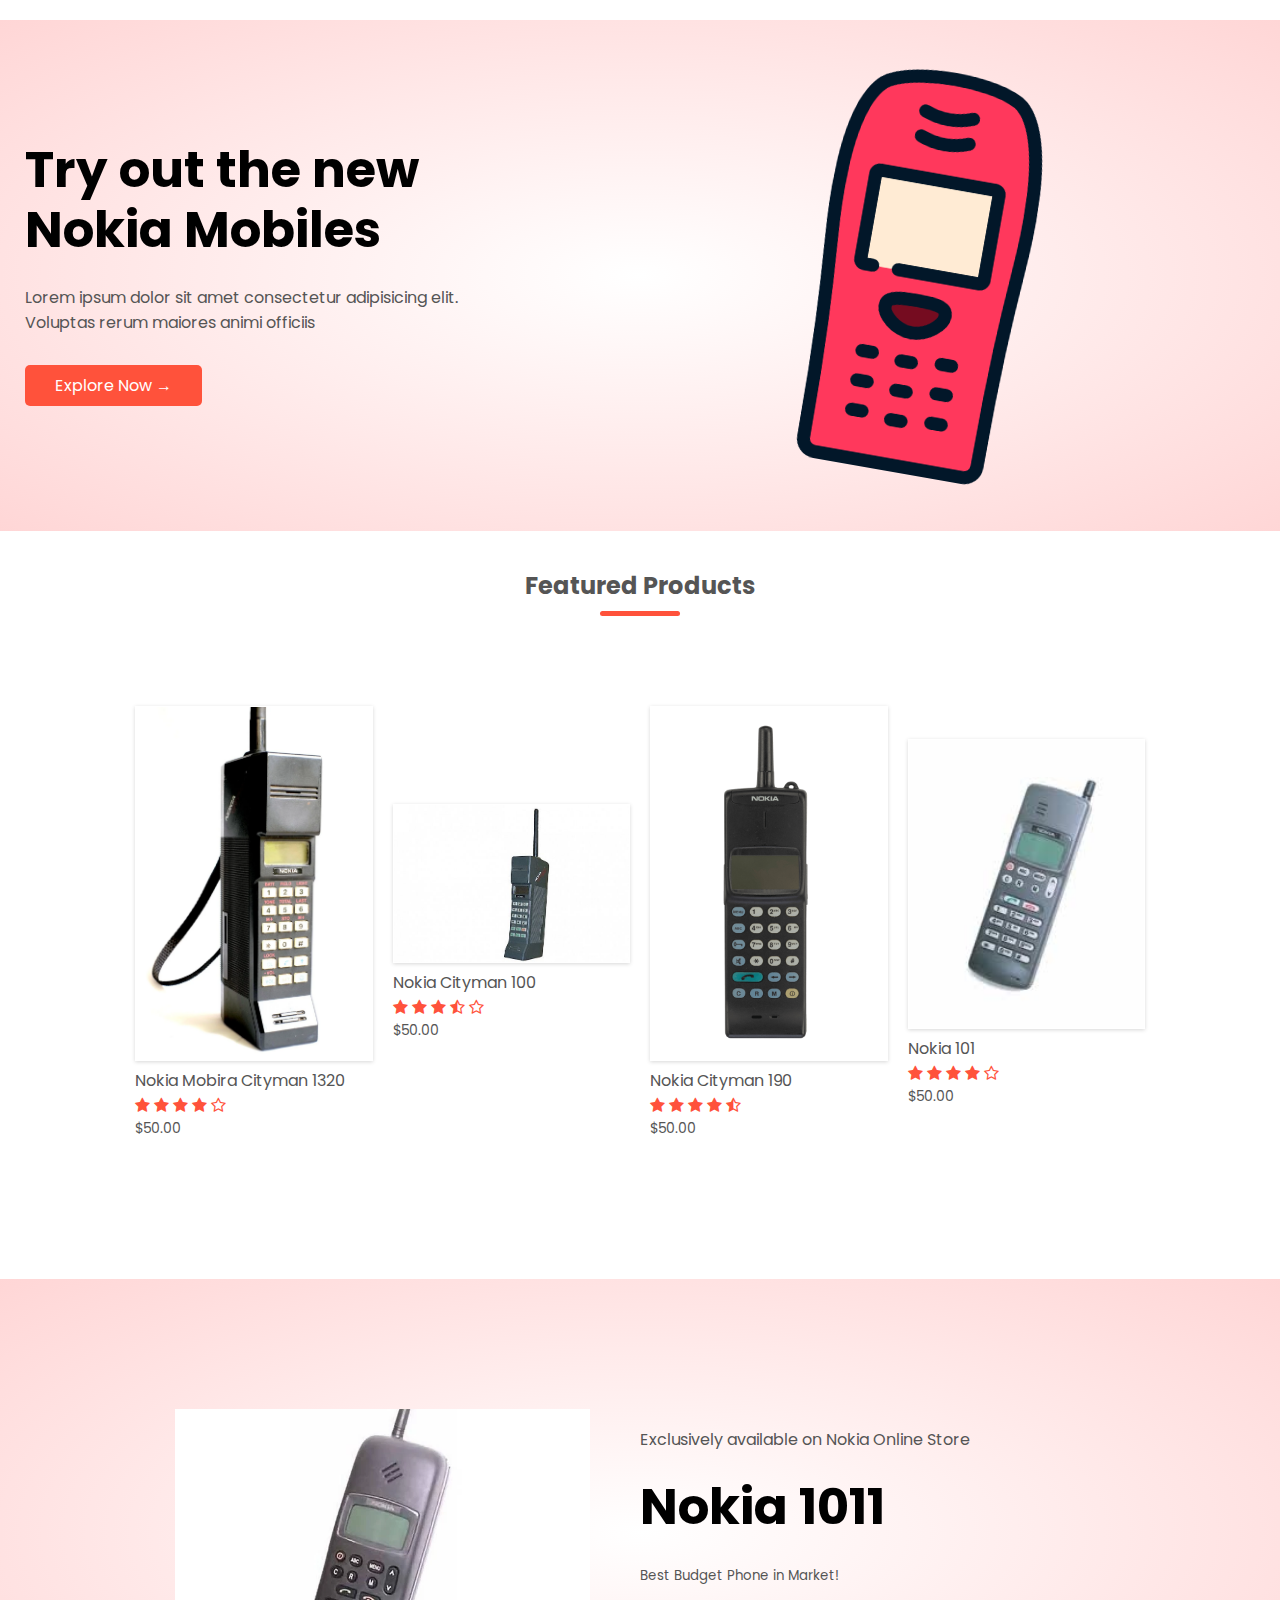
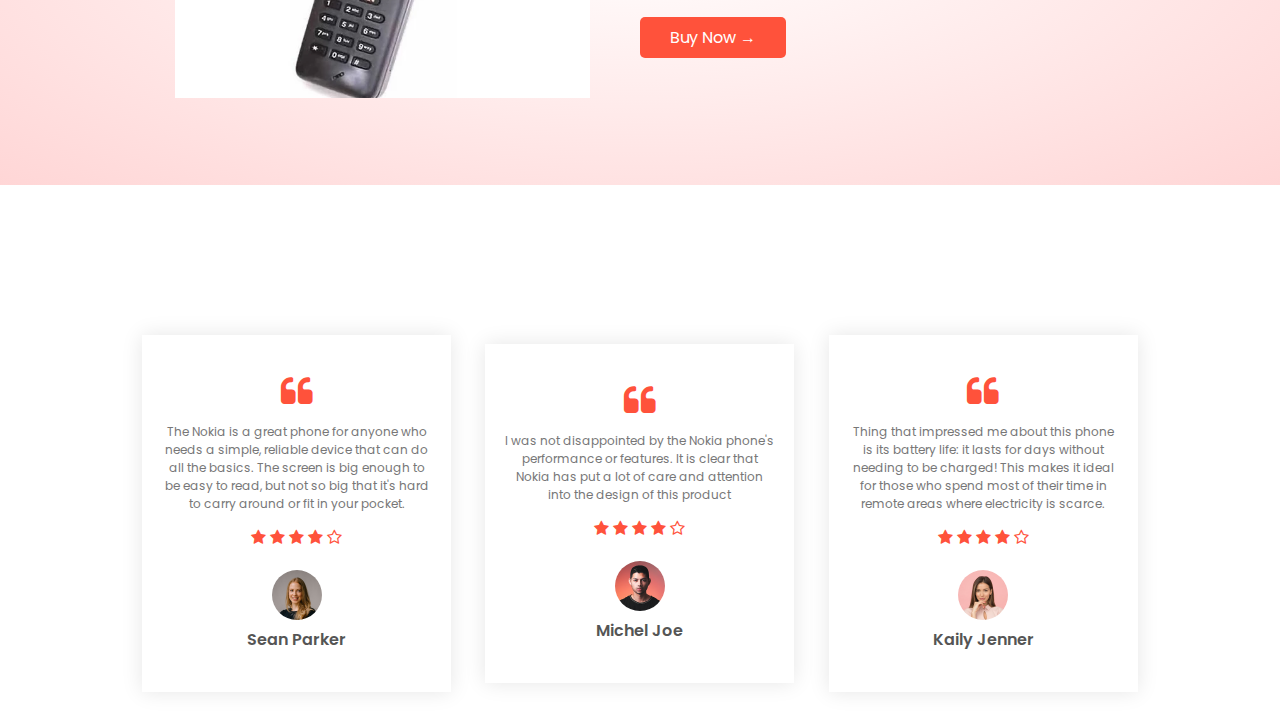
<file: index.html>
<!DOCTYPE html>
<html lang="en">
  <head>
    <meta charset="UTF-8" />
    <meta name="viewport" content="width=device-width, initial-scale=1.0" />
    <title>Nokia | Mobile Phones</title>
    <link rel="stylesheet" href="css/style.css" />
    <link
      href="https://fonts.googleapis.com/css2?family=Poppins:ital,wght@0,300;0,400;0,500;0,600;0,700;1,200&display=swap"
      rel="stylesheet"
    />
    <link
      rel="stylesheet"
      href="https://stackpath.bootstrapcdn.com/font-awesome/4.7.0/css/font-awesome.min.css"
    />
    <script
    src="https://code.jquery.com/jquery-3.3.1.js"
    integrity="sha256-2Kok7MbOyxpgUVvAk/HJ2jigOSYS2auK4Pfzbm7uH60="
    crossorigin="anonymous">
    </script>
    <!-- use of js for global header & footer -->
    <script> 
      $(function(){
          $("#head").load("header.html"); 
          $("#foot").load("footer.html"); 
      });
  </script> 
  </head>
  <body>
    <div class="header">
      <div class="container">
        <section id="head"></section>
        <div class="row">
          <div class="col-2">
            <h1>
              Try out the new<br />
              Nokia Mobiles
            </h1>
            <p>
              Lorem ipsum dolor sit amet consectetur adipisicing elit.<br />
              Voluptas rerum maiores animi officiis
            </p>
            <a href="" class="btn">Explore Now &#8594;</a>
          </div>
          <div class="col-2">
            <img src="images/phone1.png" alt="" class="phoneimg"/>
          </div>
        </div>
      </div>
    </div>
    
    <!-- Featurd Products -->
    <div class="small-container">
      <br>
      <h2 class="title">Featured Products</h2>
      <div class="row">
        <div class="col-4">
          <a href="product-details.html">
            <img src="images/nokia-cityman.webp" alt=""  class="phonelogo"/></a>
          <h4>Nokia Mobira Cityman 1320</h4>
          <div class="rating">
            <i class="fa fa-star"></i>
            <i class="fa fa-star"></i>
            <i class="fa fa-star"></i>
            <i class="fa fa-star"></i>
            <i class="fa fa-star-o"></i>
          </div>
          <p>$50.00</p>
        </div>

        <div class="col-4">
          <img src="images/nokia-mobira-cityman-100.jpg" alt="" class="phonelogo"/>
          <h4>Nokia Cityman 100</h4>
          <div class="rating">
            <i class="fa fa-star"></i>
            <i class="fa fa-star"></i>
            <i class="fa fa-star"></i>
            <i class="fa fa-star-half-o"></i>
            <i class="fa fa-star-o"></i>
          </div>
          <p>$50.00</p>
        </div>

        <div class="col-4">
          <img src="images/cityman190.png" alt=""  class="phonelogo"/>
          <h4>Nokia Cityman 190</h4>
          <div class="rating">
            <i class="fa fa-star"></i>
            <i class="fa fa-star"></i>
            <i class="fa fa-star"></i>
            <i class="fa fa-star"></i>
            <i class="fa fa-star-half-o"></i>
          </div>
          <p>$50.00</p>
        </div>
        <div class="col-4">
          <img src="images/nokia101-1992.jpg" alt=""   class="phonelogo"/>
          <h4>Nokia 101 </h4>
          <div class="rating">
            <i class="fa fa-star"></i>
            <i class="fa fa-star"></i>
            <i class="fa fa-star"></i>
            <i class="fa fa-star"></i>
            <i class="fa fa-star-o"></i>
          </div>
          <p>$50.00</p>
        </div>
      </div>
      
    </div>

     <!-- Offer Section -->
    <div class="offer">
      <div class="small-container">
        <div class="row">
          <div class="col-2">
            <img src="images/nokia1011.webp" class="offer-img" alt="" />
          </div>
          <div class="col-2">
            <p>Exclusively available on Nokia Online Store</p>
            <h1>Nokia 1011</h1>
            <small
              >Best Budget Phone in Market!
            </small>
            <br>
            <a href="" class="btn">Buy Now &#8594;</a>
          </div>
        </div>
      </div>
    </div>

     <!-- Testimonials   -->
    <div class="testimonial">
      <div class="small-container">
        <div class="row">
          <div class="col-3">
            <i class="fa fa-quote-left"></i>

            <p>
              The Nokia is a great phone for anyone who needs a simple, reliable device that can do all the basics. The screen is big enough to be easy to read, but not so big that it's hard to carry around or fit in your pocket.
            </p>
            <div class="rating">
              <i class="fa fa-star"></i>
              <i class="fa fa-star"></i>
              <i class="fa fa-star"></i>
              <i class="fa fa-star"></i>
              <i class="fa fa-star-o"></i>
            </div>
            <img src="images/user-1.png" alt="" />
            <h3>Sean Parker</h3>
          </div>

          <div class="col-3">
            <i class="fa fa-quote-left"></i>

            <p>
              I was not disappointed by the Nokia phone's performance or features. It is clear that Nokia has put a lot of care and attention into the design of this product
            </p>
            <div class="rating">
              <i class="fa fa-star"></i>
              <i class="fa fa-star"></i>
              <i class="fa fa-star"></i>
              <i class="fa fa-star"></i>
              <i class="fa fa-star-o"></i>
            </div>
            <img src="images/user-2.png" alt="" />
            <h3>Michel Joe</h3>
          </div>

          <div class="col-3">
            <i class="fa fa-quote-left"></i>

            <p>
              Thing that impressed me about this phone is its battery life: it lasts for days without needing to be charged! This makes it ideal for those who spend most of their time in remote areas where electricity is scarce.
            </p>
            <div class="rating">
              <i class="fa fa-star"></i>
              <i class="fa fa-star"></i>
              <i class="fa fa-star"></i>
              <i class="fa fa-star"></i>
              <i class="fa fa-star-o"></i>
            </div>
            <img src="images/user-3.png" alt="" />
            <h3>Kaily Jenner</h3>
          </div>
        </div>
      </div>
    </div>

    <!-- Footer -->
    <section id="foot"></section>
    <!-- JS for Toggle menu -->
    <script>
      var MenuItems = document.getElementById("MenuItems");

      MenuItems.style.maxHeight = "0px";

      function menutoggle() {
        if (MenuItems.style.maxHeight == "0px") {
          MenuItems.style.maxHeight = "200px";
        } else {
          MenuItems.style.maxHeight = "0px";
        }
      }
    </script>
  </body>
</html>
</file>
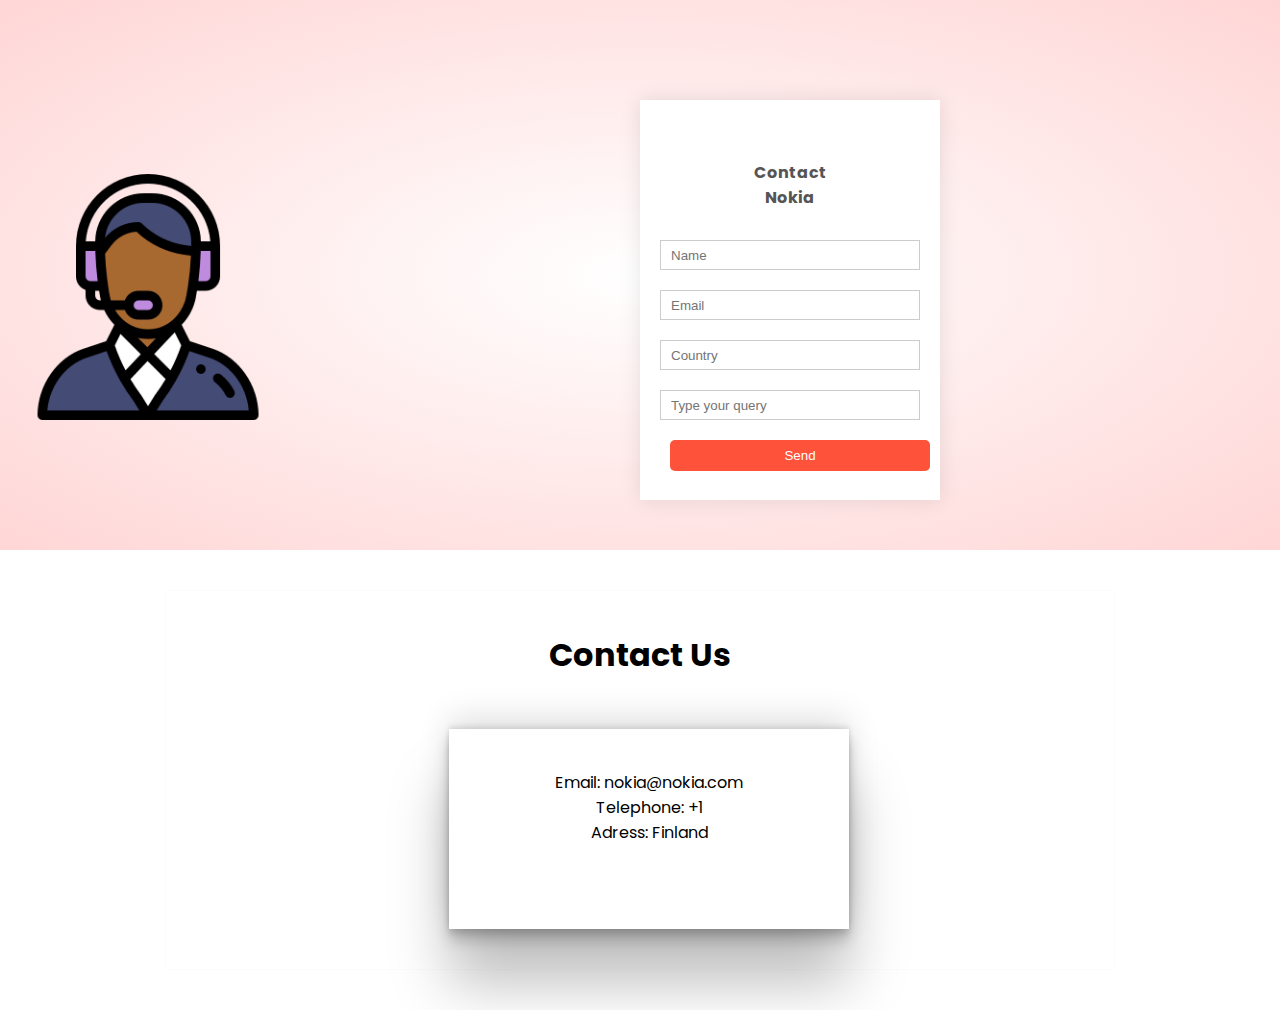
<file: contact.html>
<!DOCTYPE html>
<html lang="en">
<head>
    <meta charset="UTF-8">
    <meta http-equiv="X-UA-Compatible" content="IE=edge">
    <meta name="viewport" content="width=device-width, initial-scale=1.0">
    <title>Contact Us | Nokia</title>

    <link rel="stylesheet" href="css/style.css" />
    
    <link
      href="https://fonts.googleapis.com/css2?family=Poppins:ital,wght@0,300;0,400;0,500;0,600;0,700;1,200&display=swap"
      rel="stylesheet"
    />
    <link
      rel="stylesheet"
      href="https://stackpath.bootstrapcdn.com/font-awesome/4.7.0/css/font-awesome.min.css"
    />
    <script
    src="https://code.jquery.com/jquery-3.3.1.js"
    integrity="sha256-2Kok7MbOyxpgUVvAk/HJ2jigOSYS2auK4Pfzbm7uH60="
    crossorigin="anonymous">
    </script>
    <!-- use of js for global header & footer -->
    <script> 
      $(function(){
          $("#head").load("header.html"); 
          $("#foot").load("footer.html"); 
      });
  </script> 
</head>
<body>
    <div class="container">
        <section id="head"></section>
    </div>

    <div class="account-page">
        <div class="container">
          <div class="row">
            <div class="col-2">
              <img src="images/contactlogo.png" width="40%" />
            </div>
            <div class="col-2">
              <div class="form-container">
                <div class="form-btn">
                  <span >Contact</span>
                  <br>
                  <span >Nokia</span>
                </div>
                <form action="" id="RegForm">
                  <input type="text" placeholder="Name" />
                  <input type="email" placeholder="Email" />
                  <input type="password" placeholder="Country" />
                  <input type="text" placeholder="Type your query" />
  
                  <button type="submit" class="btn">Send</button>
                </form>
              </div>
            </div>
          </div>
        </div>
      </div>

      <div class="small-container">
        <div class="contact-us">
            <h1>Contact Us</h1>
            <br>
            <br>
            <div class="contact-info">
                Email: nokia@nokia.com
                <br>
                Telephone: +1
                <br>
                Adress: Finland
            </div>
        </div>
        
    </div>


    <!-- Footer -->
    <section id="foot"></section>
  
</body>
</html>
</file>
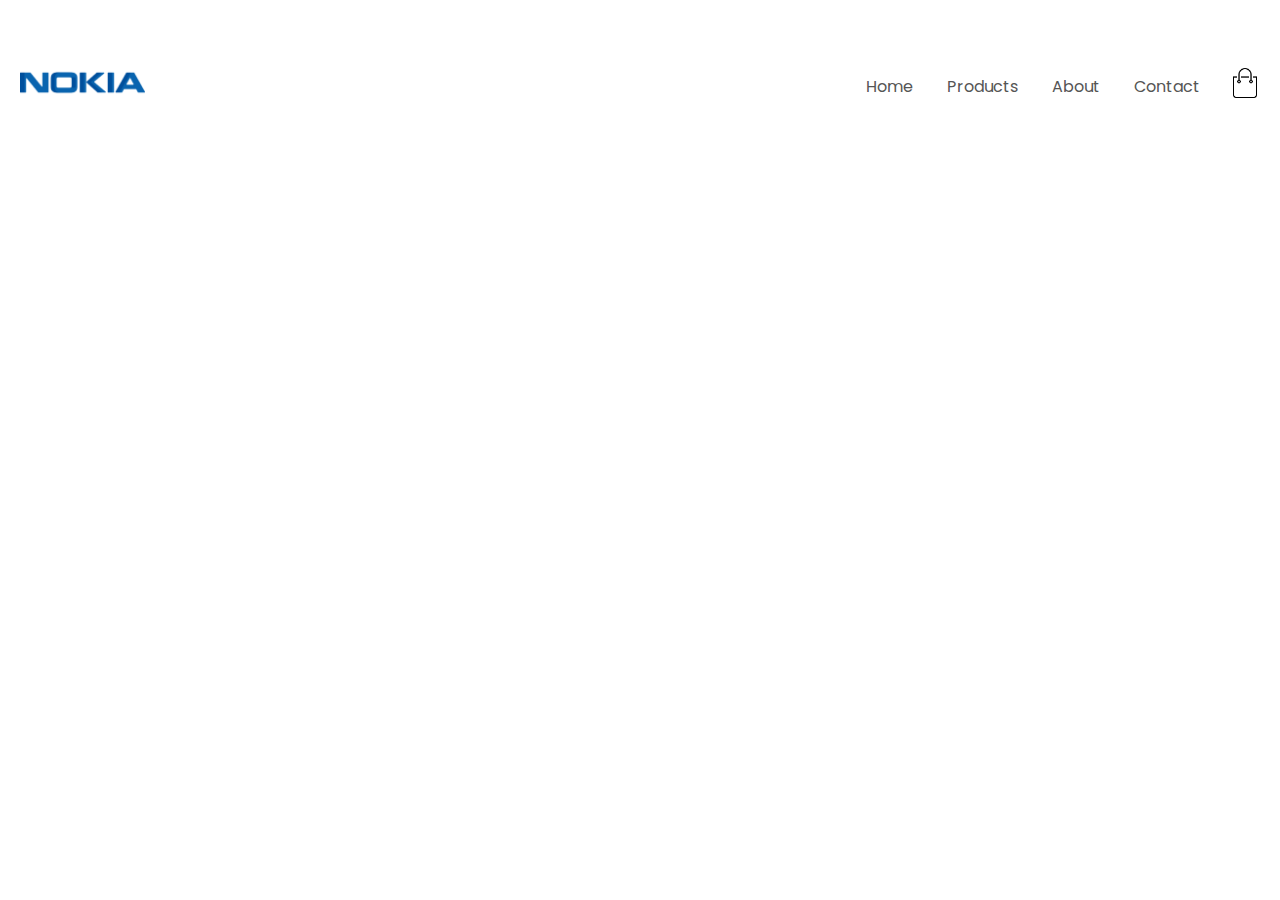
<file: header.html>
<!-- global header -->


<!DOCTYPE html>
<html lang="en">
<head>
    <meta charset="UTF-8">
    <meta http-equiv="X-UA-Compatible" content="IE=edge">
    <meta name="viewport" content="width=device-width, initial-scale=1.0">
    <title>header</title>

    <link rel="stylesheet" href="css/style.css" />
    <link
      href="https://fonts.googleapis.com/css2?family=Poppins:ital,wght@0,300;0,400;0,500;0,600;0,700;1,200&display=swap"
      rel="stylesheet"
    />
    <link
      rel="stylesheet"
      href="https://stackpath.bootstrapcdn.com/font-awesome/4.7.0/css/font-awesome.min.css"
    />
</head>
<body>
    <div class="navbar">
        <div class="logo">
          <a href="index.html">
            <img src="images/nklogo.png" alt=""  class="main-logo-img"
          /></a>
        </div>
        <nav>
          <ul id="MenuItems">
            <li><a href="index.html">Home</a></li>
            <li><a href="products.html">Products</a></li>
            <li><a href="about.html">About</a></li>
            <li><a href="contact.html">Contact</a></li>
            
          </ul>
        </nav>
        <a href="#"
          ><img src="images/cart.png" alt="" class="cart-logo-img"/></a>
        <img
          src="images/menu.png"
          alt=""
          class="menu-icon"
          onclick="menutoggle()"
        />
      </div>
</body>
</html>
</file>
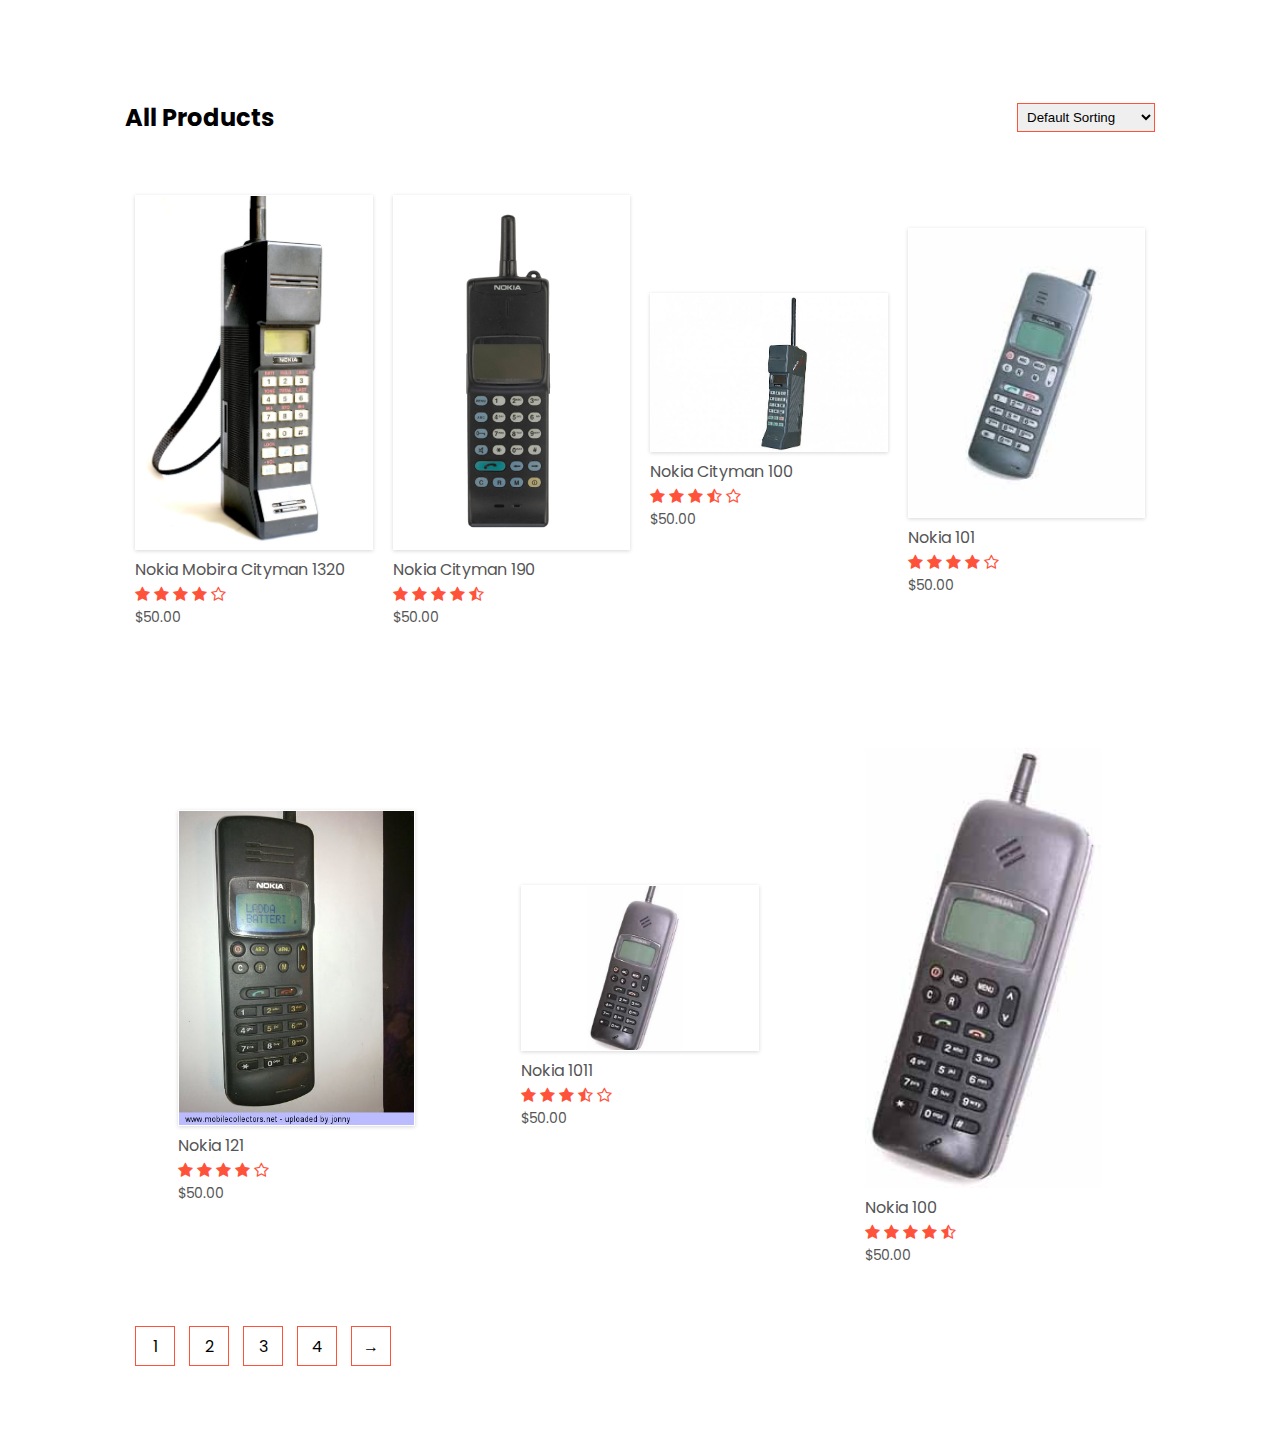
<file: products.html>
<!DOCTYPE html>
<html lang="en">
  <head>
    <meta charset="UTF-8" />
    <meta name="viewport" content="width=device-width, initial-scale=1.0" />
    <title>All Products - Red store</title>
    <link rel="stylesheet" href="css/style.css" />
    <link
      href="https://fonts.googleapis.com/css2?family=Poppins:ital,wght@0,300;0,400;0,500;0,600;0,700;1,200&display=swap"
      rel="stylesheet"
    />
    <link
      rel="stylesheet"
      href="https://stackpath.bootstrapcdn.com/font-awesome/4.7.0/css/font-awesome.min.css"
    />
    <script
    src="https://code.jquery.com/jquery-3.3.1.js"
    integrity="sha256-2Kok7MbOyxpgUVvAk/HJ2jigOSYS2auK4Pfzbm7uH60="
    crossorigin="anonymous">
    </script>
    <script> 
      $(function(){
          $("#head").load("header.html"); 
          $("#foot").load("footer.html"); 
      });
  </script> 
  </head>
  <body>
    
      <div class="container">
        <section id="head"></section>
      </div>
  

    <div class="small-container">
      <div class="row row-2">
        <h2>All Products</h2>
        <select name="" id="">
          <option value="">Default Sorting</option>
          <option value="">Sort by Price</option>
          <option value="">Sort by Popularity</option>
          <option value="">Sort by Rating</option>
          <option value="">Sort by sales</option>
        </select>
      </div>
      <!-- details of all the products -->
      <div class="row">
        <div class="col-4">
          <a href="product-details.html">
            <img src="images/nokia-cityman.webp" alt=""  class="phonelogo"/></a>
          <h4>Nokia Mobira Cityman 1320</h4>
          <div class="rating">
            <i class="fa fa-star"></i>
            <i class="fa fa-star"></i>
            <i class="fa fa-star"></i>
            <i class="fa fa-star"></i>
            <i class="fa fa-star-o"></i>
          </div>
          <p>$50.00</p>
        </div>

        <div class="col-4">
          <img src="images/cityman190.png" alt=""  class="phonelogo"/>
          <h4>Nokia Cityman 190</h4>
          <div class="rating">
            <i class="fa fa-star"></i>
            <i class="fa fa-star"></i>
            <i class="fa fa-star"></i>
            <i class="fa fa-star"></i>
            <i class="fa fa-star-half-o"></i>
          </div>
          <p>$50.00</p>
        </div>

        <div class="col-4">
          <img src="images/nokia-mobira-cityman-100.jpg" alt="" class="phonelogo"/>
          <h4>Nokia Cityman 100</h4>
          <div class="rating">
            <i class="fa fa-star"></i>
            <i class="fa fa-star"></i>
            <i class="fa fa-star"></i>
            <i class="fa fa-star-half-o"></i>
            <i class="fa fa-star-o"></i>
          </div>
          <p>$50.00</p>
        </div>
        <div class="col-4">
          <img src="images/nokia101-1992.jpg" alt=""   class="phonelogo"/>
          <h4>Nokia 101 </h4>
          <div class="rating">
            <i class="fa fa-star"></i>
            <i class="fa fa-star"></i>
            <i class="fa fa-star"></i>
            <i class="fa fa-star"></i>
            <i class="fa fa-star-o"></i>
          </div>
          <p>$50.00</p>
        </div>
      </div>
      <div class="row">
        <div class="col-4">
          <img src="images/nokia-121-1.jpg" alt="" class="phonelogo"/>
          <h4>Nokia 121</h4>
          <div class="rating">
            <i class="fa fa-star"></i>
            <i class="fa fa-star"></i>
            <i class="fa fa-star"></i>
            <i class="fa fa-star"></i>
            <i class="fa fa-star-o"></i>
          </div>
          <p>$50.00</p>
        </div>

        <div class="col-4">
          <img src="images/nokia1011.webp" alt="" class="phonelogo"/>
          <h4>Nokia 1011</h4>
          <div class="rating">
            <i class="fa fa-star"></i>
            <i class="fa fa-star"></i>
            <i class="fa fa-star"></i>
            <i class="fa fa-star-half-o"></i>
            <i class="fa fa-star-o"></i>
          </div>
          <p>$50.00</p>
        </div>

        <div class="col-4">
          <img src="images/nokia_1011_1.jpg" alt="" />
          <h4>Nokia 100</h4>
          <div class="rating">
            <i class="fa fa-star"></i>
            <i class="fa fa-star"></i>
            <i class="fa fa-star"></i>
            <i class="fa fa-star"></i>
            <i class="fa fa-star-half-o"></i>
          </div>
          <p>$50.00</p>
        </div>
      </div>

      <div class="page-btn">
        <span>1</span>
        <span>2</span>
        <span>3</span>
        <span>4</span>
        <span>&#8594;</span>
      </div>
    </div>

    <!-- Footer -->
    <section id="foot"></section>
    <!-- JS for Toggle menu -->
    <script>
      var MenuItems = document.getElementById("MenuItems");

      MenuItems.style.maxHeight = "0px";

      function menutoggle() {
        if (MenuItems.style.maxHeight == "0px") {
          MenuItems.style.maxHeight = "200px";
        } else {
          MenuItems.style.maxHeight = "0px";
        }
      }
    </script>
  </body>
</html>
</file>
<file: css/style.css>
* {
  margin: 0;
  padding: 0;
  box-sizing: border-box;
}

body {
  font-family: "Poppins", sans-serif;
}

.navbar {
  display: flex;
  align-items: center;
  padding: 20px;
}

nav {
  flex: 1;
  text-align: right;
}

nav ul {
  display: inline-block;
  list-style-type: none;
}

nav ul li {
  display: inline-block;
  margin-right: 30px;
}

a {
  text-decoration: none;
  color: #555;
}

p {
  color: #555;
}

.phoneimg{
  height: 56vh;
  padding: 0px 20px;
  transform: rotate(10deg);
  margin-left: 13%;
}

.phonelogo{
  border: 1px solid white;
  box-shadow: rgba(0, 0, 0, 0.16) 0px 1px 4px;
}

.main-logo-img{
  width: 125px;
}

.cart-logo-img{
  width: 30px;
  height: 30px;
}

.container {
  max-width: 1300px;
  margin: auto;
  padding-left: 25px;
  padding-right: 25px;
}
.row {
  margin-top: 50px;
  display: flex;
  align-items: center;
  flex-wrap: wrap;
  justify-content: space-around;
}

.col-2 {
  flex-basis: 50%;
  min-width: 300px;
}
.col-2 img {
  max-width: 100%;
  padding: 50px 0;
  /* top and bottom 50 left and right 0 */
}
.col-2 h1 {
  font-size: 50px;
  line-height: 60px;
  margin: 25px 0;
}
.btn {
  display: inline-block;
  background: #ff523b;
  color: #fff;
  padding: 8px 30px;
  margin: 30px 0;
  border-radius: 5px;
  transition: background 0.5s;
}

.btn:hover {
  background-color: #563434; /* Green */
  color: #fff;
}

.header {
  background: radial-gradient(#fff, #ffd6d6);
}

.header .row {
  margin-top: 20px;
}

.categories {
  margin: 70px 0;
}

.col-3 {
  flex-basis: 30%;
  min-width: 250px;
  margin-bottom: 30px;
}

.col-3 img {
  width: 100%;
}

.small-container {
  max-width: 1080px;
  margin: auto;
  padding-left: 25px;
  padding-right: 25px;
}

.col-4 {
  flex-basis: 25%;
  padding: 10px;
  min-width: 200px;
  margin-bottom: 50px;
  transition: transform 0.5s;
}

.col-4 img {
  width: 100%;
}

.title {
  text-align: center;
  margin: 0 auto 80px;
  position: relative;
  line-height: 60px;
  color: #555;
}

.title::after {
  content: "";
  background: #ff523b;
  width: 80px;
  height: 5px;
  border-radius: 5px;
  position: absolute;
  bottom: 0;
  left: 50%;
  transform: translateX(-50%);
}

h4 {
  color: #555;
  font-weight: normal;
}

.col-4 p {
  font-size: 14px;
}

.rating .fa {
  color: #ff523b;
}

.col-4:hover {
  transform: translateY(-5px);
}
/*     offer     */
.offer {
  background: radial-gradient(#fff, #ffd6d6);
  margin-top: 80px;
  padding: 30px 0;
}

.col-2 .offer-img {
  padding: 50px;
}

small {
  color: #555;
}

/* -----Testimonial----- */

.testimonial {
  padding-top: 100px;
}
.testimonial .col-3 {
  text-align: center;
  padding: 40px 20px;
  box-shadow: 0 0 20px 0px rgba(0, 0, 0, 0.1);
  cursor: pointer;
  transition: transform 0.5s;
}
.testimonial .col-3 img {
  width: 50px;
  margin-top: 20px;
  border-radius: 50%;
}

.testimonial .col-3:hover {
  transform: translateY(-10px);
}

.fa.fa-quote-left {
  font-size: 34px;
  color: #ff523b;
}

.col-3 p {
  font-size: 12px;
  margin: 12px 0;
  color: #777;
}

.testimonial .col-3 h3 {
  font-weight: 600;
  color: #555;
  font-size: 16px;
}

/* brands */

.brands {
  margin: 100px auto;
}
.col-5 {
  width: 160px;
}
.col-5 img {
  width: 100%;
  cursor: pointer;
  filter: grayscale(100%);
}

.col-5 img:hover {
  filter: grayscale(0);
}

/* footer */
.footer {
  background: #000;
  color: #8a8a8a;
  font-size: 14px;
  padding: 60px 0 20px;
}
.footer p {
  color: #8a8a8a;
}
.footer h3 {
  color: #fff;
  margin-bottom: 20px;
}
.footer-col-1,
.footer-col-2,
.footer-col-3,
.footer-col-4 {
  min-width: 250px;
  margin-bottom: 20px;
}

.footer-col-1 {
  flex-basis: 30px;
}

.footer-col-2 {
  flex: 1;
  text-align: center;
}
.footer-col-2 img {
  width: 180px;
  margin-bottom: 20px;
}
.footer-col-3,
.footer-col-4 {
  flex-basis: 12%;
  text-align: center;
}
ul {
  list-style-type: none;
}
.app-logo {
  margin-top: 20px;
}
.app-logo img {
  width: 140px;
}

.footer hr {
  border: none;
  background: #b5b5b5;
  height: 1px;
  margin: 20px 0;
}
.copyright {
  text-align: center;
}
.menu-icon {
  width: 28px;
  margin-left: 20px;
  display: none;
}
/* Media Quer for menu */

@media only screen and (max-width: 800px) {
  nav ul {
    position: absolute;
    top: 70px;
    left: 0;
    background: #333;
    width: 100%;
    overflow: hidden;
    transition: max-height 0.5s;
  }
  nav ul li {
    display: block;
    margin-right: 50px;
    margin-top: 10px;
    margin-bottom: 10px;
  }
  nav ul li a {
    color: #fff;
  }
  .menu-icon {
    display: block;
    cursor: pointer;
  }
}

/* All Products */
.row-2 {
  justify-content: space-between;
  margin: 100px auto 50px;
}

select {
  border: 1px solid #ff523b;
  padding: 5px;
}
select:focus {
  outline: none;
}

.page-btn {
  margin: 0 auto 80px;
}
.page-btn span {
  display: inline-block;
  border: 1px solid #ff523b;
  margin-left: 10px;
  width: 40px;
  height: 40px;
  text-align: center;
  line-height: 40px;
  line-height: 40px;
  cursor: pointer;
}
.page-btn span:hover {
  background: #ff523b;
  color: #fff;
}

/* Media Quer for less than 600 screen size */
@media only screen and (max-width: 600px) {
  .row {
    text-align: center;
  }
  .col-2,
  .col-3,
  .col-4 {
    flex-basis: 100%;
  }
  .single-product .row {
    text-align: left;
  }
  .single-product .col-2 {
    padding: 20px 0;
  }
  .single-product h2 {
    font-size: 26px;
    line-height: 32px;
  }
  .cart-info p {
    display: none;
  }
}

/* Single Product Detail */
.single-product {
  margin-top: 80px;
}
.single-product .col-2 img {
  padding: 0;
}

.single-product .col-2 {
  padding: 20px;
}

.single-product h4 {
  margin: 20px 0;
  font-size: 22px;
  font-weight: bold;
}
.single-product select {
  display: block;
  padding: 10px;
  margin-top: 20px;
}

.single-product input {
  width: 50px;
  height: 40px;
  padding-left: 10px;
  font-size: 20px;
  margin-right: 10px;
  border: 1px solid #ff523b;
}
input:focus {
  outline: none;
}

.single-product .fa {
  color: #ff523b;
  margin-left: 10px;
}
.small-img-row {
  display: flex;
  justify-content: space-between;
}
.small-img-col {
  flex-basis: 24%;
  cursor: pointer;
}
/* Cart Items Details */
.cart-page {
  margin: 30px auto;
}
table {
  width: 100%;
  border-collapse: collapse;
}

.cart-info {
  display: flex;
  flex-wrap: wrap;
}
th {
  text-align: left;
  padding: 5px;
  color: #fff;
  background: #ff523b;
  font-weight: normal;
}
td {
  padding: 10px 5px;
}
td input {
  width: 40px;
  height: 30px;
  padding: 5px;
}
td a {
  color: #ff523b;
  font-size: 12px;
}

td img {
  width: 80px;
  height: 80px;
  margin-right: 10px;
}
.total-price {
  display: flex;
  justify-content: flex-end;
}

.total-price table {
  border-top: 3px solid #ff523b;
  width: 100%;
  max-width: 400px;
}
td:last-child {
  text-align: right;
}
th:last-child {
  text-align: right;
}

/* about page */

.about-us{
  
  margin: 60px;
  padding: 50px;
  border: 1px solid rgb(252, 252, 252);
  text-align: justify;
  box-shadow: rgba(99, 99, 99, 0.2) 0px 2px 8px 0px;
}

.about-us > h1{
  text-align: center;
}


/* contact page*/

.contact-us{
  
  margin: 40px;
  padding: 40px;
  border: 1px solid rgb(252, 252, 252);
  text-align: center;
}


.contact-info{
  height: 200px;
  width: 400px;
  padding: 40px;
  text-align: center;
  border: 1px solid white;
  box-shadow: rgba(0, 0, 0, 0.25) 0px 54px 55px, rgba(0, 0, 0, 0.12) 0px -12px 30px, rgba(0, 0, 0, 0.12) 0px 4px 6px, rgba(0, 0, 0, 0.17) 0px 12px 13px, rgba(0, 0, 0, 0.09) 0px -3px 5px;
  margin-left: 28%;
}

.account-page {
  padding: 50px 0;
  background: radial-gradient(#fff, #ffd6d6);
}
.form-container {
  background: #fff;
  width: 300px;
  height: 400px;
  position: relative;
  text-align: center;
  padding: 60px 0;
  box-shadow: 0 0 20px 0 rgba(0, 0, 0, 0.1);
  overflow: hidden;
}

.form-container span {
  font-weight: bold;
  padding: 0 10px;
  color: #555;
  cursor: pointer;
  width: 100px;
  display: inline-block;
}

.form-btn {
  display: inline-block;
}
.form-container form {
  max-width: 300px;
  padding: 0 20px;
  position: absolute;
  top: 130px;
  transition: transform 1s;
}
form input {
  width: 100%;
  height: 30px;
  margin: 10px 0;
  padding: 0 10px;
  border: 1px solid #ccc;
}

form .btn {
  width: 100%;
  border: none;
  cursor: pointer;
  margin: 10px;
}
form .btn:focus {
  outline: none;
}



form a {
  font-size: 12px;
}
#indicator {
  width: 100px;
  border: none;
  background: #ff523b;
  height: 3px;
  margin-top: 8px;
  transform: translateX(100px);
  transition: transform 1s;
}
</file>
